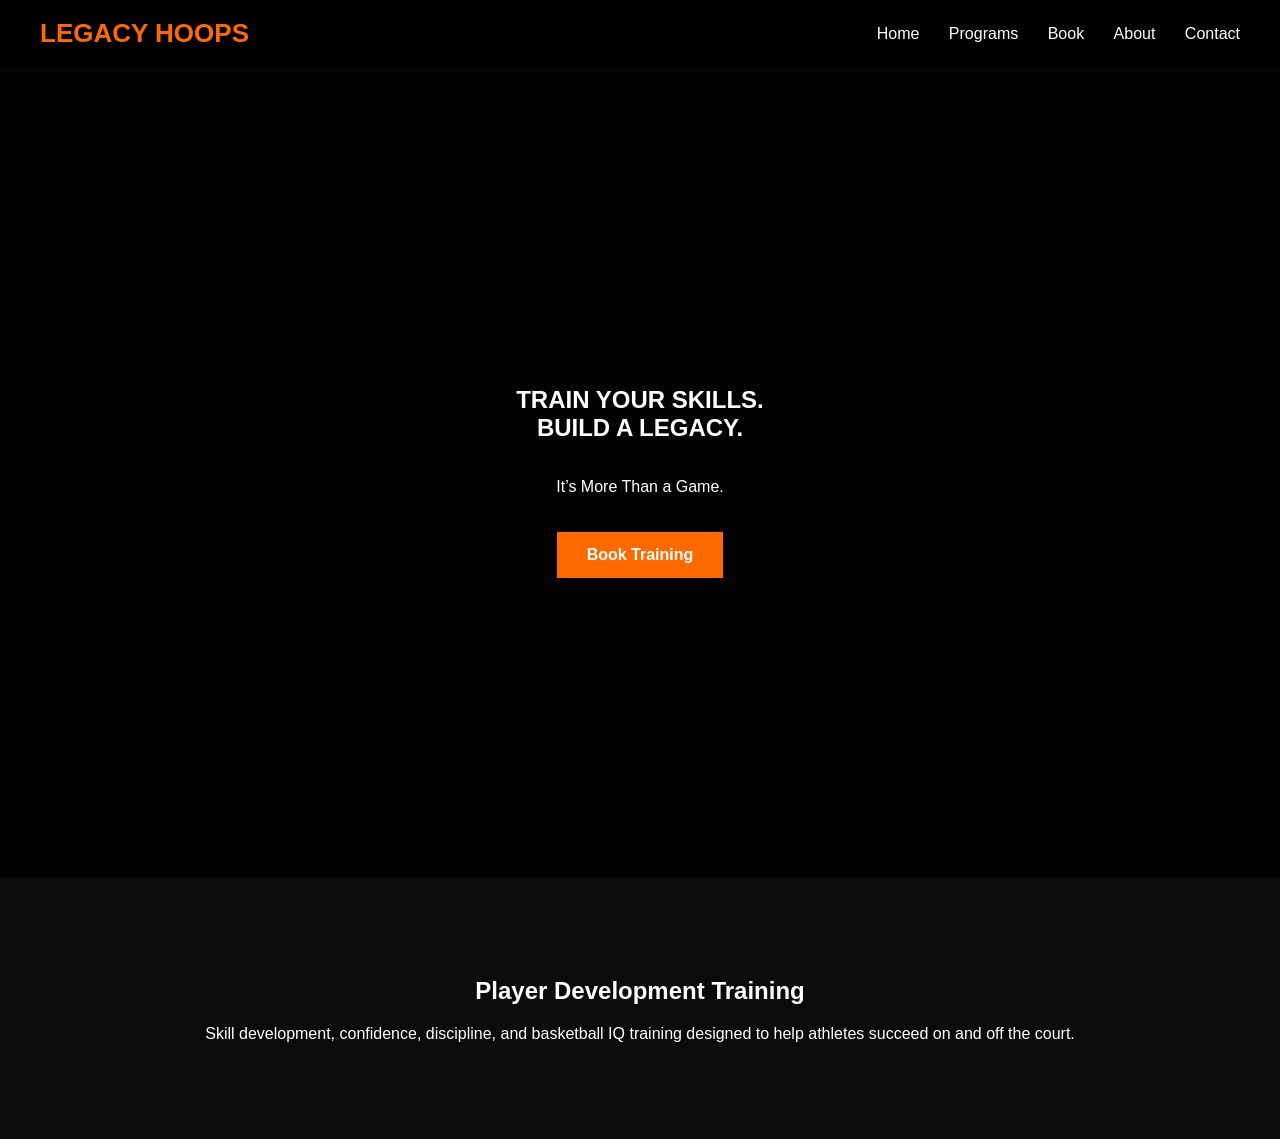
<file: Index.html>
<!DOCTYPE html>
<html>
<head>
<title>Legacy Hoops</title>
<link rel="stylesheet" href="style.css">
</head>
<body>

<header>
<div class="logo">LEGACY HOOPS</div>
<nav>
<a href="index.html">Home</a>
<a href="programs.html">Programs</a>
<a href="book.html">Book</a>
<a href="about.html">About</a>
<a href="contact.html">Contact</a>
</nav>
</header>

<section class="hero">
<h1>TRAIN YOUR SKILLS.<br>BUILD A LEGACY.</h1>
<p>It’s More Than a Game.</p>
<a class="btn" href="book.html">Book Training</a>
</section>

<section class="section">
<h2>Player Development Training</h2>
<p>Skill development, confidence, discipline, and basketball IQ training designed to help athletes succeed on and off the court.</p>
</section>

</body>
</html>
</file>
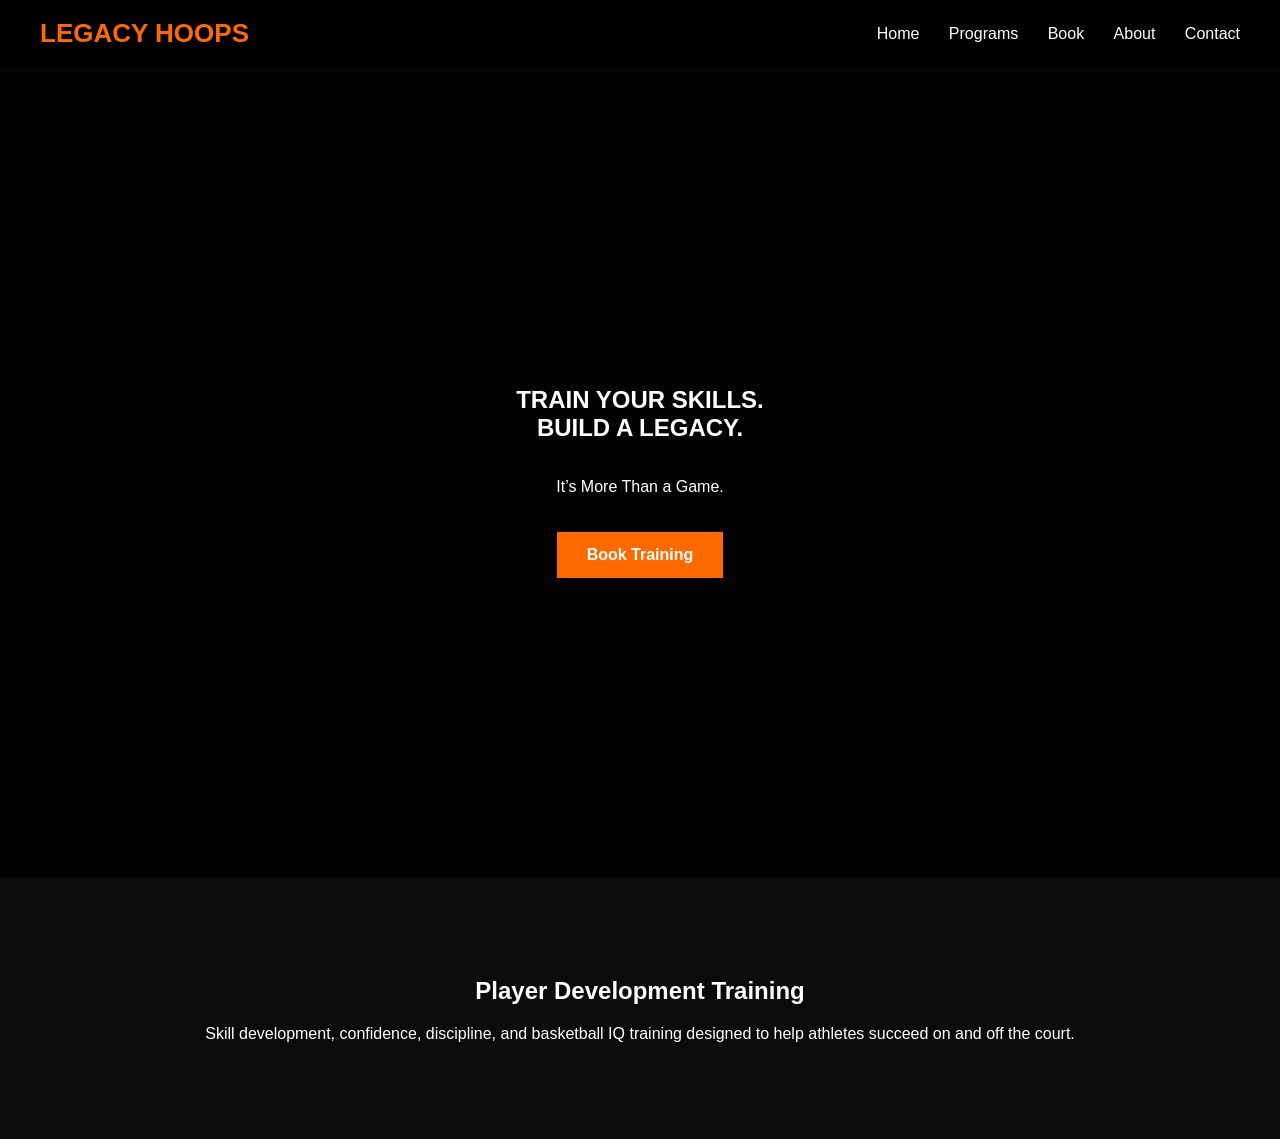
<file: index.html>
<!DOCTYPE html>
<html>
<head>
<title>Legacy Hoops</title>
<link rel="stylesheet" href="style.css">
</head>
<body>

<header>
<div class="logo">LEGACY HOOPS</div>
<nav>
<a href="index.html">Home</a>
<a href="programs.html">Programs</a>
<a href="book.html">Book</a>
<a href="about.html">About</a>
<a href="contact.html">Contact</a>
</nav>
</header>

<section class="hero">
<h1>TRAIN YOUR SKILLS.<br>BUILD A LEGACY.</h1>
<p>It’s More Than a Game.</p>
<a class="btn" href="book.html">Book Training</a>
</section>

<section class="section">
<h2>Player Development Training</h2>
<p>Skill development, confidence, discipline, and basketball IQ training designed to help athletes succeed on and off the court.</p>
</section>

</body>
</html>
</file>
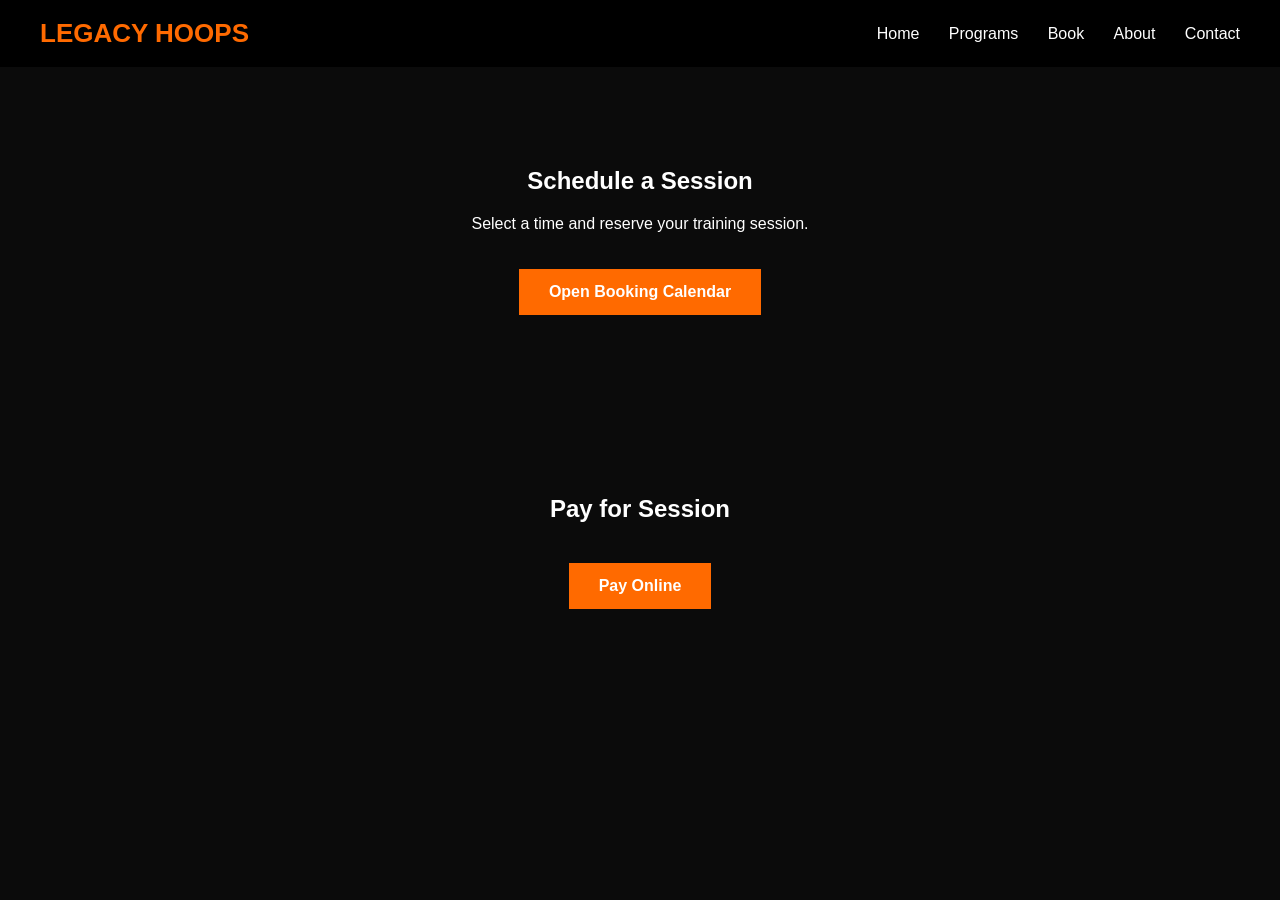
<file: book.html>
<!DOCTYPE html>
<html>
<head>
<title>Book Training</title>
<link rel="stylesheet" href="style.css">
</head>
<body>

<header>
<div class="logo">LEGACY HOOPS</div>
<nav>
<a href="index.html">Home</a>
<a href="programs.html">Programs</a>
<a href="book.html">Book</a>
<a href="about.html">About</a>
<a href="contact.html">Contact</a>
</nav>
</header>

<section class="section">
<h1>Schedule a Session</h1>
<p>Select a time and reserve your training session.</p>

<!-- Replace link with your Calendly link -->
<a class="btn" href="https://calendly.com/silashigdon20/30min">Open Booking Calendar</a>

</section>

<section class="section">
<h2>Pay for Session</h2>

<!-- Replace with Stripe payment link -->
<a class="btn" href="#">Pay Online</a>

</section>

</body>
</html>
</file>
<file: style.css>
:root{
--orange:#FF6A00;
--black:#0B0B0B;
--white:#FFFFFF;
}

body{
margin:0;
font-family:Arial, Helvetica, sans-serif;
background:var(--black);
color:white;
}

header{
display:flex;
justify-content:space-between;
align-items:center;
padding:18px 40px;
background:#000;
}

.logo{
font-size:26px;
font-weight:bold;
color:var(--orange);
}

nav a{
color:white;
text-decoration:none;
margin-left:25px;
}

nav a:hover{
color:var(--orange);
}

.hero{
height:90vh;
display:flex;
flex-direction:column;
justify-content:center;
align-items:center;
text-align:center;
background:linear-gradient(rgba(0,0,0,.75),rgba(0,0,0,.75)),
url('https://images.unsplash.com/photo-1519861531473-9200262188bf?q=80&w=1974&auto=format&fit=crop');
background-size:cover;
}

.btn{
background:var(--orange);
padding:14px 30px;
color:white;
text-decoration:none;
display:inline-block;
margin-top:20px;
font-weight:bold;
}

.section{
padding:80px 20px;
max-width:1100px;
margin:auto;
text-align:center;
}

.card{
background:#111;
padding:30px;
margin:20px;
border-top:4px solid var(--orange);
}
</file>
